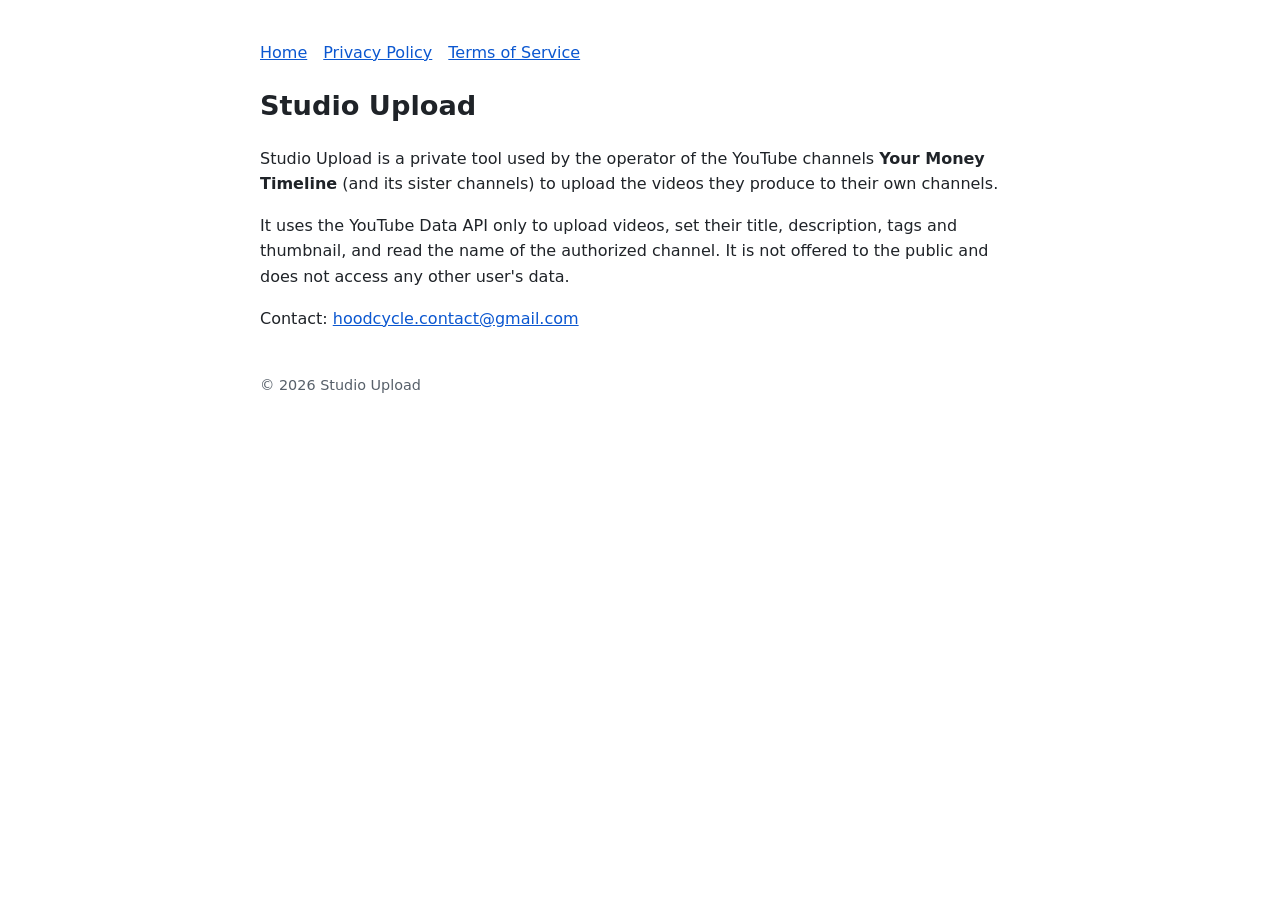
<file: index.html>
<!doctype html><html lang="en"><head><meta charset="utf-8"><meta name="viewport" content="width=device-width,initial-scale=1"><title>Studio Upload</title><link rel="stylesheet" href="style.css"></head><body>
<nav><a href="index.html">Home</a><a href="privacy.html">Privacy Policy</a><a href="terms.html">Terms of Service</a></nav>
<h1>Studio Upload</h1>
<p>Studio Upload is a private tool used by the operator of the YouTube channels <strong>Your Money Timeline</strong> (and its sister channels) to upload the videos they produce to their own channels.</p>
<p>It uses the YouTube Data API only to upload videos, set their title, description, tags and thumbnail, and read the name of the authorized channel. It is not offered to the public and does not access any other user's data.</p>
<p>Contact: <a href="mailto:hoodcycle.contact@gmail.com">hoodcycle.contact@gmail.com</a></p>
<footer>© 2026 Studio Upload</footer></body></html>
</file>
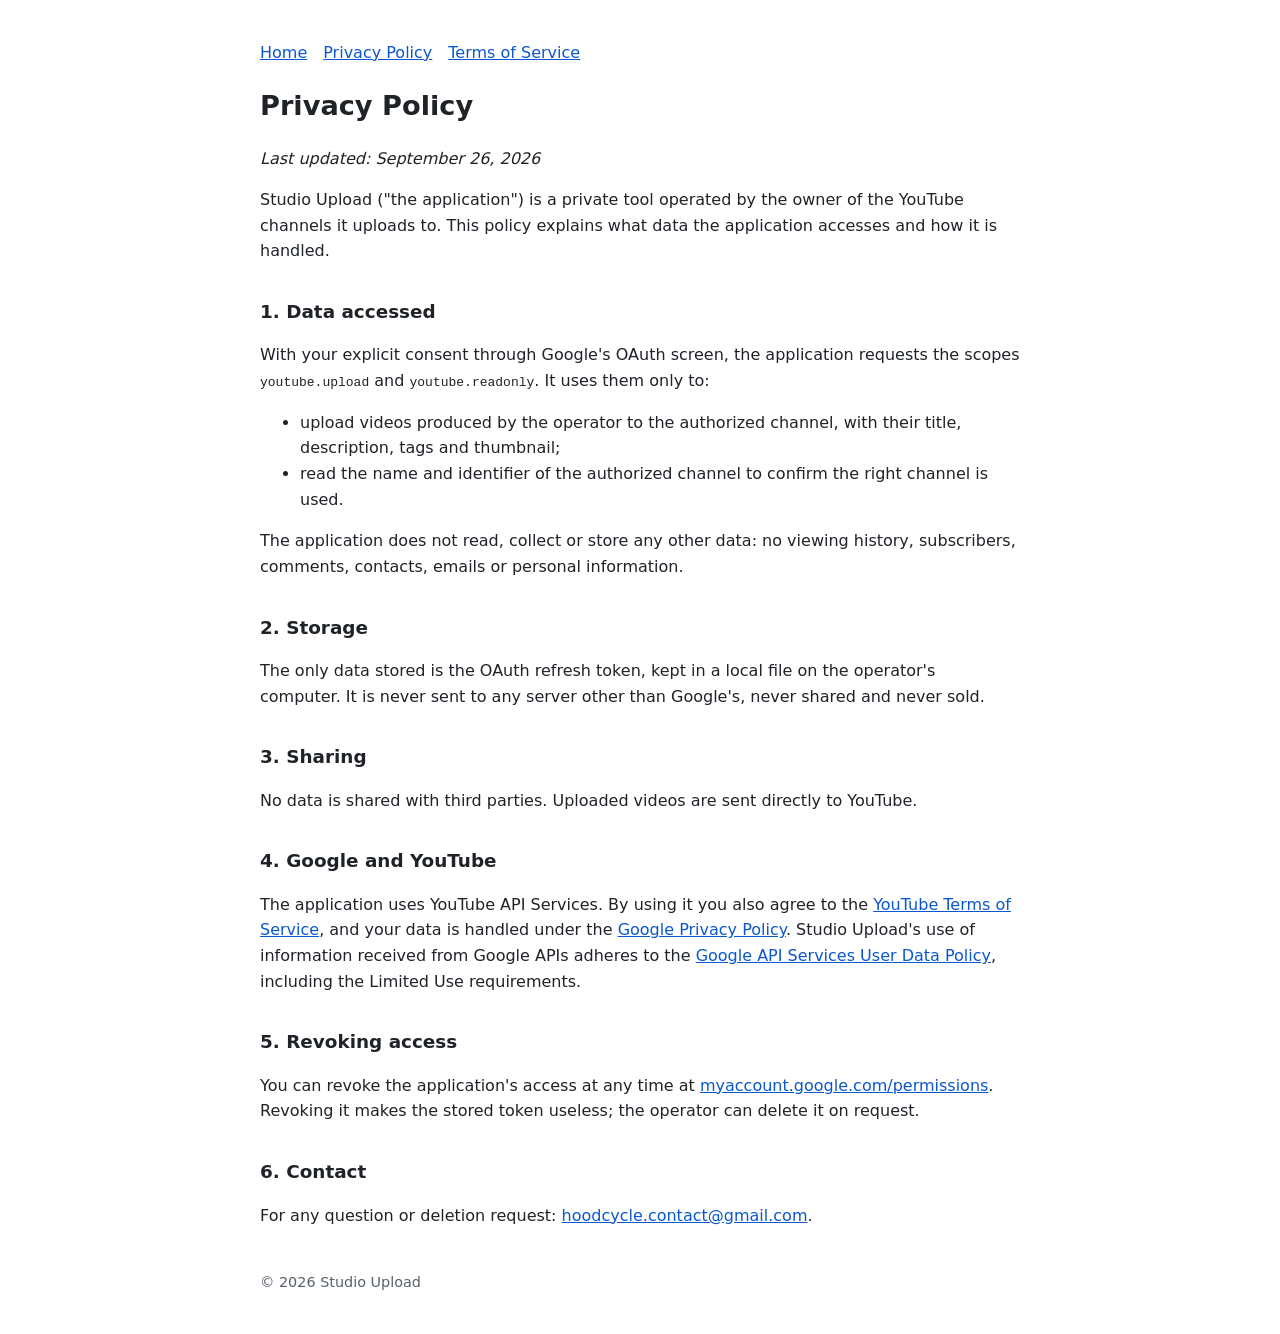
<file: privacy.html>
<!doctype html><html lang="en"><head><meta charset="utf-8"><meta name="viewport" content="width=device-width,initial-scale=1"><title>Privacy Policy – Studio Upload</title><link rel="stylesheet" href="style.css"></head><body>
<nav><a href="index.html">Home</a><a href="privacy.html">Privacy Policy</a><a href="terms.html">Terms of Service</a></nav>
<h1>Privacy Policy</h1><p><em>Last updated: September 26, 2026</em></p>
<p>Studio Upload ("the application") is a private tool operated by the owner of the YouTube channels it uploads to. This policy explains what data the application accesses and how it is handled.</p>
<h2>1. Data accessed</h2>
<p>With your explicit consent through Google's OAuth screen, the application requests the scopes <code>youtube.upload</code> and <code>youtube.readonly</code>. It uses them only to:</p>
<ul><li>upload videos produced by the operator to the authorized channel, with their title, description, tags and thumbnail;</li>
<li>read the name and identifier of the authorized channel to confirm the right channel is used.</li></ul>
<p>The application does not read, collect or store any other data: no viewing history, subscribers, comments, contacts, emails or personal information.</p>
<h2>2. Storage</h2>
<p>The only data stored is the OAuth refresh token, kept in a local file on the operator's computer. It is never sent to any server other than Google's, never shared and never sold.</p>
<h2>3. Sharing</h2>
<p>No data is shared with third parties. Uploaded videos are sent directly to YouTube.</p>
<h2>4. Google and YouTube</h2>
<p>The application uses YouTube API Services. By using it you also agree to the <a href="https://www.youtube.com/t/terms">YouTube Terms of Service</a>, and your data is handled under the <a href="https://policies.google.com/privacy">Google Privacy Policy</a>. Studio Upload's use of information received from Google APIs adheres to the <a href="https://developers.google.com/terms/api-services-user-data-policy">Google API Services User Data Policy</a>, including the Limited Use requirements.</p>
<h2>5. Revoking access</h2>
<p>You can revoke the application's access at any time at <a href="https://myaccount.google.com/permissions">myaccount.google.com/permissions</a>. Revoking it makes the stored token useless; the operator can delete it on request.</p>
<h2>6. Contact</h2>
<p>For any question or deletion request: <a href="mailto:hoodcycle.contact@gmail.com">hoodcycle.contact@gmail.com</a>.</p>
<footer>© 2026 Studio Upload</footer></body></html>
</file>
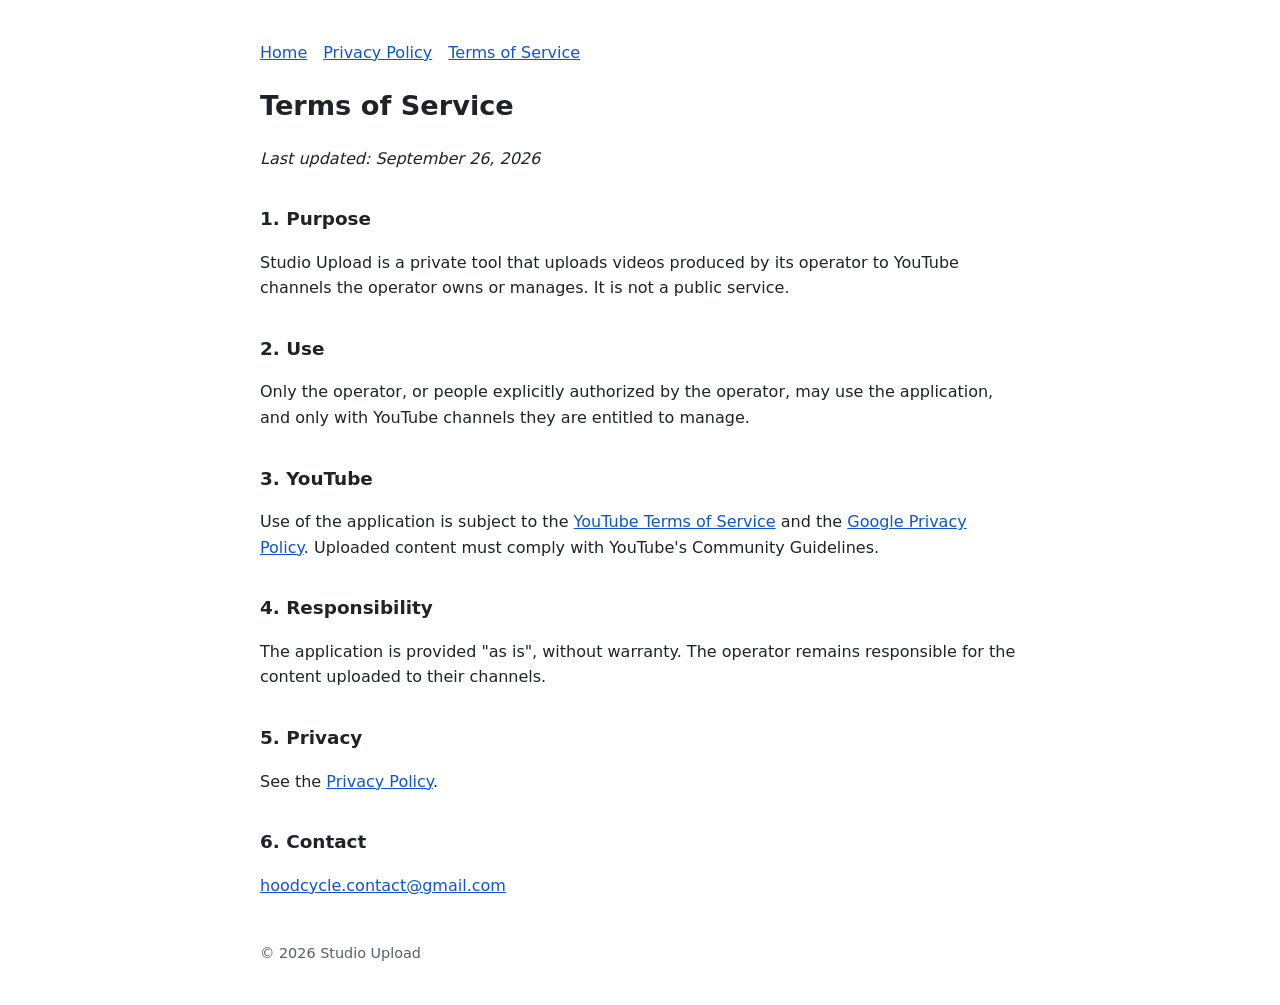
<file: terms.html>
<!doctype html><html lang="en"><head><meta charset="utf-8"><meta name="viewport" content="width=device-width,initial-scale=1"><title>Terms of Service – Studio Upload</title><link rel="stylesheet" href="style.css"></head><body>
<nav><a href="index.html">Home</a><a href="privacy.html">Privacy Policy</a><a href="terms.html">Terms of Service</a></nav>
<h1>Terms of Service</h1><p><em>Last updated: September 26, 2026</em></p>
<h2>1. Purpose</h2><p>Studio Upload is a private tool that uploads videos produced by its operator to YouTube channels the operator owns or manages. It is not a public service.</p>
<h2>2. Use</h2><p>Only the operator, or people explicitly authorized by the operator, may use the application, and only with YouTube channels they are entitled to manage.</p>
<h2>3. YouTube</h2><p>Use of the application is subject to the <a href="https://www.youtube.com/t/terms">YouTube Terms of Service</a> and the <a href="https://policies.google.com/privacy">Google Privacy Policy</a>. Uploaded content must comply with YouTube's Community Guidelines.</p>
<h2>4. Responsibility</h2><p>The application is provided "as is", without warranty. The operator remains responsible for the content uploaded to their channels.</p>
<h2>5. Privacy</h2><p>See the <a href="privacy.html">Privacy Policy</a>.</p>
<h2>6. Contact</h2><p><a href="mailto:hoodcycle.contact@gmail.com">hoodcycle.contact@gmail.com</a></p>
<footer>© 2026 Studio Upload</footer></body></html>
</file>
<file: style.css>
body{font-family:system-ui,-apple-system,Segoe UI,Roboto,sans-serif;max-width:760px;margin:40px auto;padding:0 16px;line-height:1.6;color:#1f2328;background:#fff}
h1{font-size:1.7rem}h2{font-size:1.15rem;margin-top:1.8em}a{color:#0b57d0}nav a{margin-right:16px}footer{margin-top:3em;font-size:.9rem;color:#57606a}
@media (prefers-color-scheme:dark){body{background:#0d1117;color:#e6edf3}a{color:#6cb6ff}footer{color:#8b949e}}
</file>
